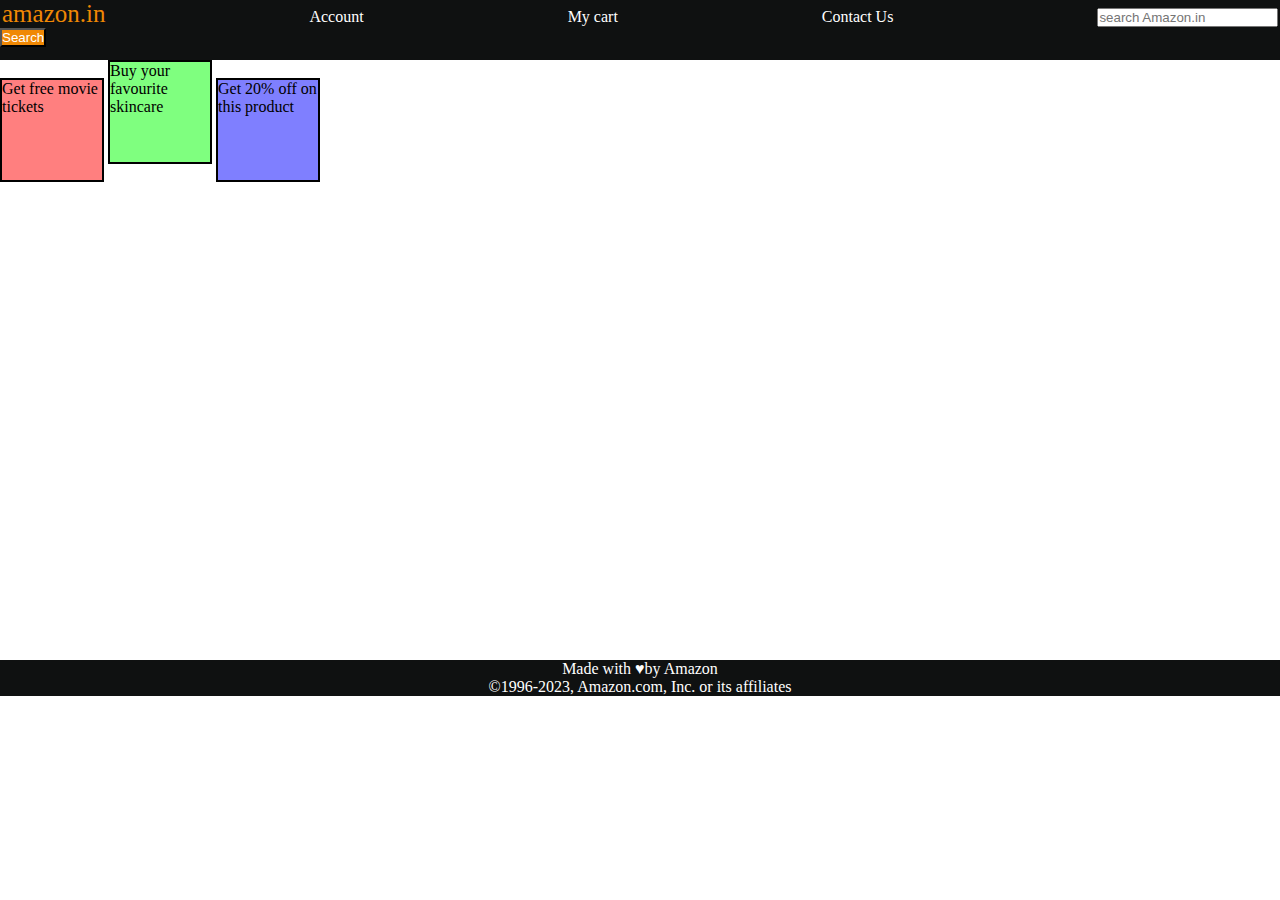
<file: firstprojectcss/index.html>
<!DOCTYPE html>
<html lang="en">
<head>
    <meta charset="UTF-8">
    <meta name="viewport" content="width=device-width, initial-scale=1.0">
    <title>CSS level 2</title>
<link rel="stylesheet"href="style.css">

</head>
<body>
    <header> <div id="Navbar">
        <a href="#" id="logo">amazon.in</a> 
        <a href="#">Account</a>    
        <a href="#">My cart</a> 
        <a href="#">Contact Us</a> 
        <input placeholder="search Amazon.in">
        <button>Search</button>
   




    </div>
    </header>
    <div id="content">
        <div class="contentbox" style=" background-color: rgba(255,0,0,0.5);">Get free movie tickets</div>
        <div class="contentbox" style="background-color: rgba(0,255,0,0.5);">Buy your favourite skincare </div>
        <div class="contentbox" style="background-color: rgba(0,0,255,0.5);">Get 20% off on this product</div>            

    </div>
    <footer>
        Made with &hearts;by Amazon<br>
        &#169;1996-2023, Amazon.com, Inc. or its affiliates</footer>

</body>
</html>
</file>
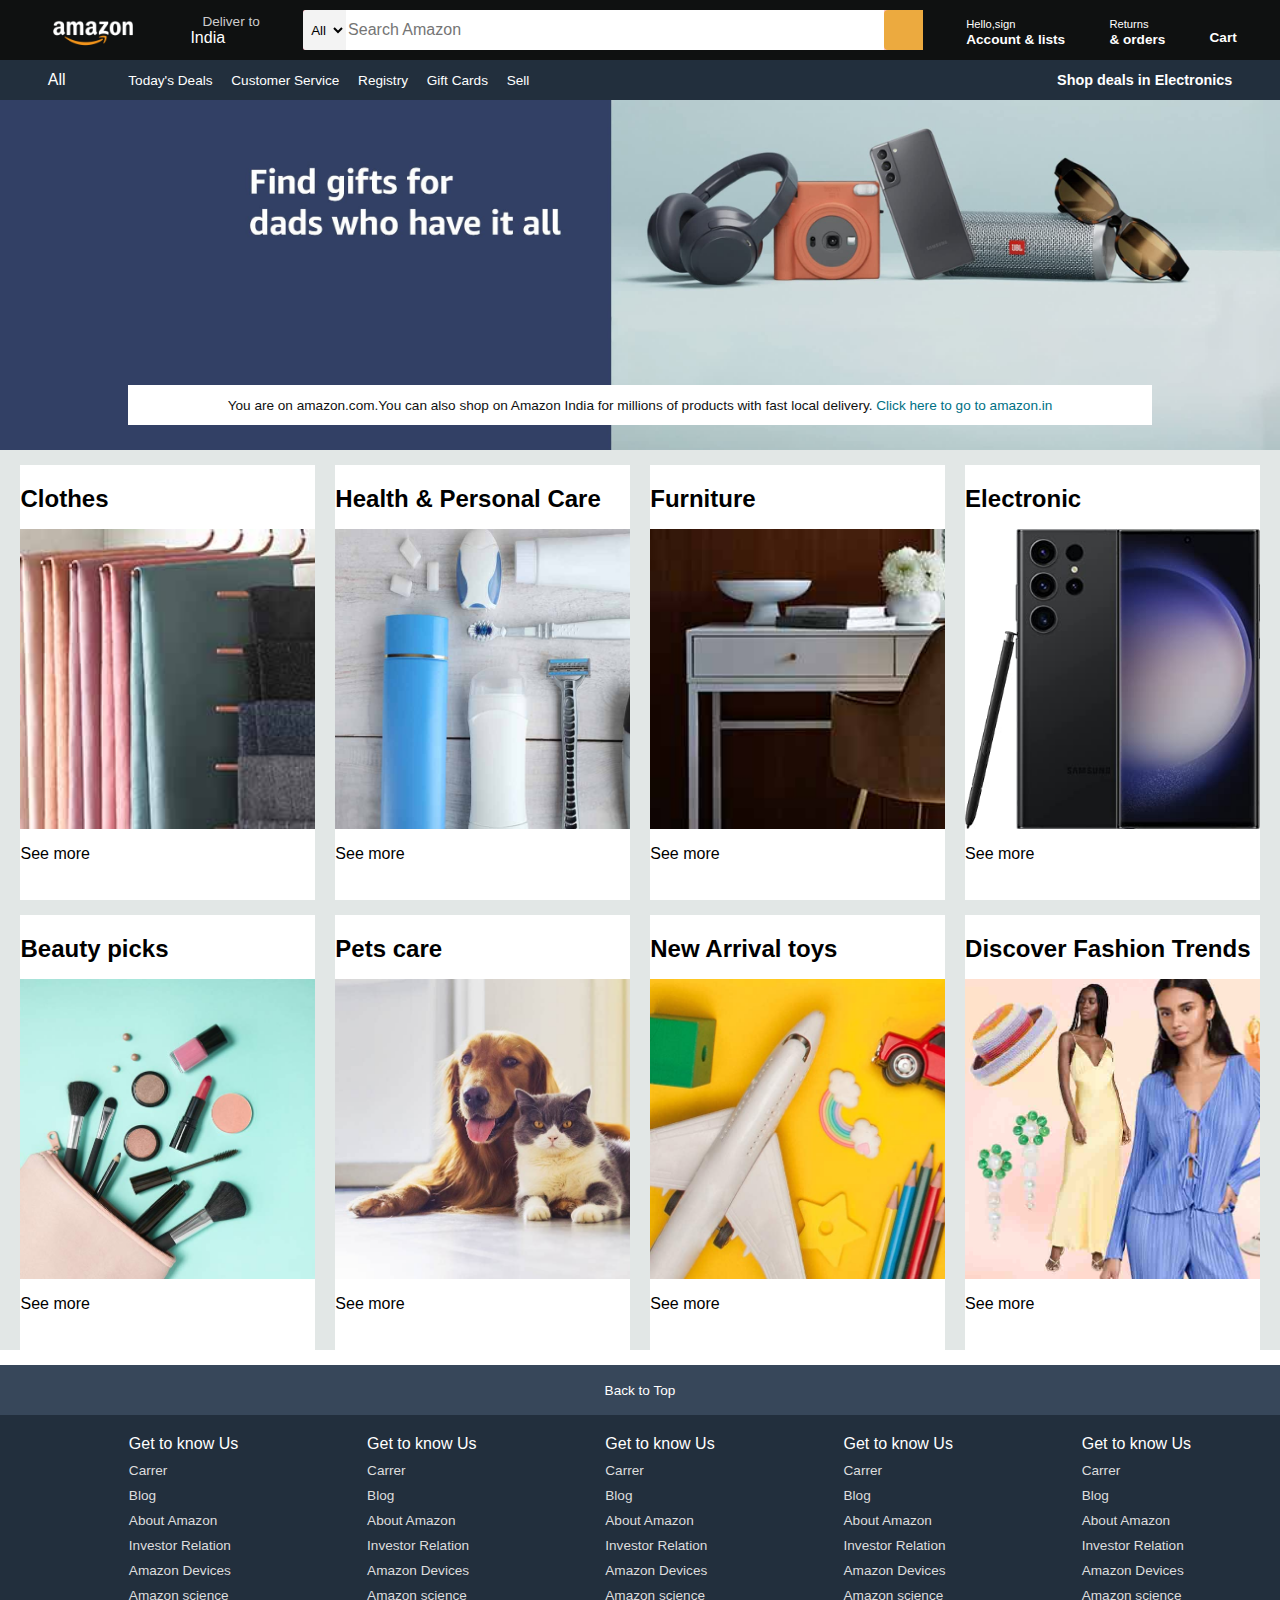
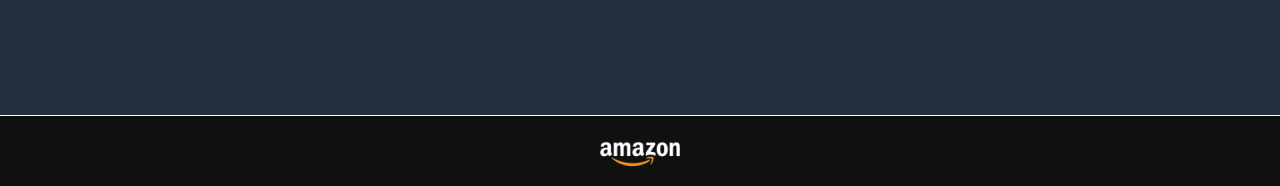
<file: firstprojectcss/level3.html>
<!DOCTYPE html>
<html lang="en">
<head>
    <meta charset="UTF-8">
    <meta name="viewport" content="width=device-width, initial-scale=1.0">
    <title>Amazon</title>
    <link rel="stylesheet" href="https://cdnjs.cloudflare.com/ajax/libs/font-awesome/6.4.2/css/all.min.css" integrity="sha512-z3gLpd7yknf1YoNbCzqRKc4qyor8gaKU1qmn+CShxbuBusANI9QpRohGBreCFkKxLhei6S9CQXFEbbKuqLg0DA==" crossorigin="anonymous" referrerpolicy="no-referrer" />
    <link rel="stylesheet" href="style level3.css">
</head>
<body>
    <header>
        <div class="Navbar">
           <div class="nav-logo border"> 
                   <div class="logo"></div>
             </div>
                  <div class="nav-address border">
                     <p class="add-first">Deliver to</p>
                     <div class=" add-icon">
                      <i class="fa-solid fa-location-dot"></i>
                        <p class="add-second"> India</p>
                  </div>

             </div>
             <div class="nav-search">
                <select class="search-select">
                    <option>All</option>
                </select>
                <input placeholder="Search Amazon" class="search-input">
                <div class="search-icon">
                <i class="fa-solid fa-magnifying-glass"></i>
            </div>
             </div>
             <div class="nav-signin border">
                <p><span>Hello,sign </span> </p>
                <p class="nav-second">Account & lists</p>
             </div>
        <div class="nav-return border">
                <p><span>Returns </span> </p>
                <p class="nav-second ">& orders</p>
             </div>
             <div class="nav-cart border">
                <i class="fa-solid fa-cart-shopping"></i>
                Cart
             </div>
            </div>
            <div class="panel">
                <div class="panel-all">
                    <i class="fa-solid fa-bars"></i>
                    All
                </div>
                <div class="panel-ops">
                    <p>Today's Deals</p>
                    <p>Customer Service</p>
                    <p>Registry</p>
                    <p>Gift Cards</p>
                    <p>Sell</p>
                </div>
                <div class="panel-deals">
                    Shop deals in Electronics
                </div>
             </div>
        
        


    </header>
    <div class="hero-section">
        <div class="hero-msg">
            <p>You are on amazon.com.You can also shop on Amazon India for millions of products with fast local delivery. <a>Click here to go to amazon.in</a></p>
        </div>
    </div>
    <div class="shop-section">
        <div class="box1 box">
            <h2>Clothes</h2>
            <div class="box-img" style="background-image: url('box1_image.jpg');"></div>
            <p>See more</p>

        </div>
        <div class="box2 box">
            <h2>Health & Personal Care </h2>
            <div class="box-img" style="background-image: url('box2_image.jpg');"></div>
            <p>See more</p>

        </div>
        <div class="box3 box">
            <h2>Furniture</h2>
            <div class="box-img" style="background-image: url('box3_image.jpg');"></div>
            <p>See more</p>
            </div>
        <div class="box4 box">
            <h2>Electronic</h2>
            <div class="box-img" style="background-image: url('box4_image.jpg');"></div>
            <p>See more</p>
        </div>
        <div class="box5 box">
            <h2>Beauty picks</h2>
            <div class="box-img" style="background-image: url('box5_image.jpg');"></div>
            <p>See more</p>

        </div>
        <div class="box6 box">
            <h2>Pets care</h2>
            <div class="box-img" style="background-image: url('box6_image.jpg');"></div>
            <p>See more</p>

        </div>
        <div class="box7 box">
            <h2> New Arrival toys</h2>
            <div class="box-img" style="background-image: url('box7_image.jpg');"></div>
            <p>See more</p>
            </div>
        <div class="box8 box">
            <h2>Discover Fashion Trends</h2>
            <div class="box-img" style="background-image: url('box8_image.jpg');"></div>
            <p>See more</p>
        </div>
    </div>
    <footer> 
        <div class="foot-panel">
            Back to Top
        </div>
        <div class=" foot-panel2">
         <ul>   
            <p> Get to know Us</p>
            <a>Carrer</a>
            <a>Blog</a>
            <a>About Amazon</a>
            <a>Investor Relation</a>
            <a>Amazon Devices</a>
            <a>Amazon science</a>




         </ul><ul>   
            <p> Get to know Us</p>
            <a>Carrer</a>
            <a>Blog</a>
            <a>About Amazon</a>
            <a>Investor Relation</a>
            <a>Amazon Devices</a>
            <a>Amazon science</a>




         </ul><ul>   
            <p> Get to know Us</p>
            <a>Carrer</a>
            <a>Blog</a>
            <a>About Amazon</a>
            <a>Investor Relation</a>
            <a>Amazon Devices</a>
            <a>Amazon science</a>




         </ul><ul>   
            <p> Get to know Us</p>
            <a>Carrer</a>
            <a>Blog</a>
            <a>About Amazon</a>
            <a>Investor Relation</a>
            <a>Amazon Devices</a>
            <a>Amazon science</a>




         </ul><ul>   
            <p> Get to know Us</p>
            <a>Carrer</a>
            <a>Blog</a>
            <a>About Amazon</a>
            <a>Investor Relation</a>
            <a>Amazon Devices</a>
            <a>Amazon science</a>




         </ul>

        </div>
        <div class="foot-panel3">
           <div class="logo"></div> 
        </div>
    </footer>
</body>
</html>
</file>
<file: firstprojectcss/style.css>
*{
   margin: 0;
   padding: 0;
}
#Navbar{ 
   background-color: #0f1111;
   color: white;
   height: 60px;


}
a{
   text-decoration: none;
   color: white;
   margin-left: 200px;

}
#logo{
   margin-left: 2px;
   font-size: 25px;
   color: #f08804;

}
input{
   margin-left: 200px;

}
button{
   background-color: #f08804;
   color: white;

}


.contentbox{
   height: 100px;
   width: 100px;
   border: 2px solid black;
   display:inline-block ;
}
#content{
   height: 600px;
}
footer{
   background-color: #0f1111;
   color: white;
   text-align: center;
}
</file>
<file: firstprojectcss/style level3.css>
*{
    margin:0 ;
    font-family:Arial, Helvetica, sans-serif;
    border: border-box;
}
.Navbar{
    height:60px;
    background-color: #0f1111;
    color: white;
    display: flex;
    align-items: center;
    justify-content: space-evenly;
}
.nav-logo{
height: 50px;
width: 100px;

}
.logo {
        background-image: url("amazon_logo.png");
        background-size: cover;
        height: 50px;
        width: 100%;
}
.border{
    border: 1.5px solid transparent;
} 
.border:hover{
    border:1.5px solid white ;
}
/* box2 */
.add-first{
    color:#cccccc;
    font-size: 0.85rem;
    margin-left: 15px;


}
/* box1 */

.add-second{
color:white;
font-size: 1rem;
margin-left: 3px;
}
 .add-icon
{
    display: flex;
    align-items: center;
}
/* box3 */

.nav-search{
    display: flex;
    justify-content: space-evenly;
    background-color: pink;
    width:620px;
    height: 40px;
    border-radius: 2px;
}
.nav-search:hover{
    border: 2px solid orange ;
}
.search-select{
    background-color: #f3f3f3;
    width: 50px;
    text-align: center;
    border-top-left-radius: 4px;
    border-bottom-left-radius: 4px;
    border: none;
}
.search-input{
    width:100%;
    font-size: 1rem;
    border: none;
}
.search-icon {
    width:45px;
    display: flex;
    justify-content: center;
    align-items: center;
    font-size: 1.2rem;
    background-color:rgb(236, 170, 63) ;
    border-top-left-radius: 4px;
    border-bottom-left-radius: 4px;
    color: #0f1111;
    

}
/* box4 */
span{
    font-size: 0.7rem;

}
.nav-second{
    font-size: 0.85rem;
    font-weight: 700;


}
/* box5 */
.nav-cart i{
    font-size:35px ;


}
.nav-cart{
    font-size:0.85rem ;
    font-weight:700 ;
}
/* panel */
.panel{
    height: 40px;
    background-color: #222f3d;
    display: flex;
    color: white;
    align-items: center;
    justify-content: space-evenly;
}
.panel-ops p{
    display: inline;
    margin-left: 15px;

}
.panel-ops{
    width: 70%;
    font-size: 0.85rem;
}
.panel-deals{
    font-size:0.9rem ;
    font-weight: 700;
}
/* hero section */
.hero-section{
    background-image: url("hero_image.jpg");
    background-size: cover;
    height: 350px;
    display: flex;
    justify-content: center;
    align-items: flex-end;

}
.hero-msg{
    background-color:white ;
    color: #0f1111;
    height: 40px;
    display: flex;
    align-items: center;
    justify-content: center;
    font-size: 0.85rem;
    width: 80%;
    margin-bottom: 25px;

}
.hero-msg a{
    color: #007185;

}
/* shop-section */
.shop-section{ 
    display: flex;
    flex-wrap: wrap;
    justify-content: space-evenly;
    background-color:#e2e7e6 ;
}

.box{
    /* border: 2px solid black; */
    height: 400px;
    width: 23%;
    background-color: white;
    padding:20px 0px 15px ;
    margin-top:15px ;
}
.box-img{
    height: 300px;
    background-size: cover;
    background-repeat: no-repeat;
    margin-top: 1rem;
    margin-bottom: 1rem;
}
.box-content{
 margin-left: 10px;
 margin-right: 10px;
}
.box-content p{
 color: #007185;
}
footer{
    margin-top: 15px;
}
.foot-panel{
    background-color: #37475a;
    color: white;
    height: 50px;
    display: flex;
    justify-content: center;
    align-items: center;
    font-size: 0.85rem;
}
.foot-panel2
{
    background-color: #222f3d;
    height: 300px;
    color: white;
    display:flex;
    justify-content: space-evenly;

}
ul{
    margin-top: 20px;
}
ul a{
    display: block;
    font-size: 0.85rem;
    margin-top: 10px;
    color:#dddddd;
}
.foot-panel3{
    background-color: #0f1111;
    color: white;
    border-top:0.5px solid white ;
    height: 70px;
    display: flex;
    justify-content: space-evenly;
    align-items: center;
}
.logo{

    background-image: url("amazon_logo.png");
    background-size: cover;
    height: 50px;
    width:100px;
}
</file>
